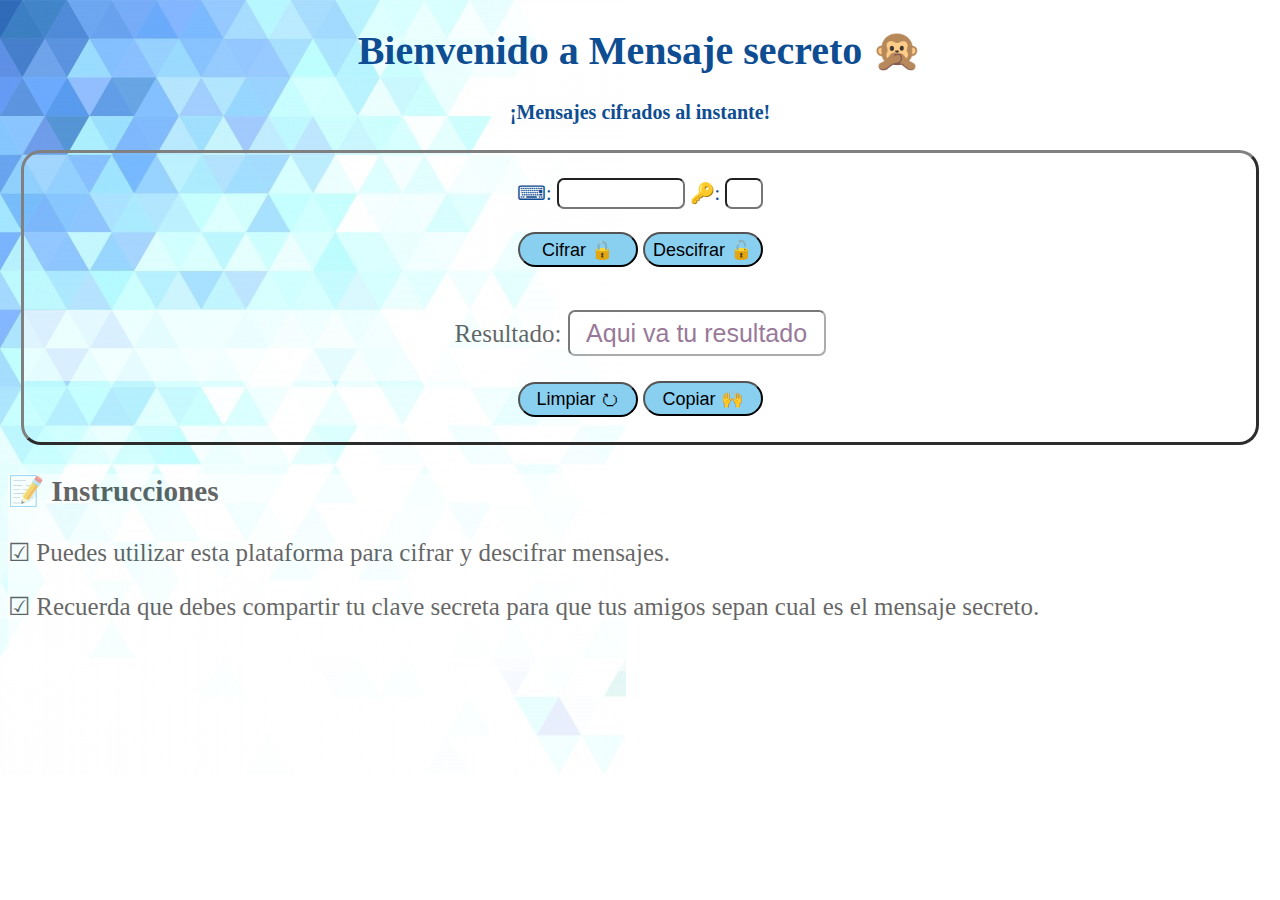
<file: src/index.html>
<!DOCTYPE html>
<html lang="es">
  <head>
    <meta charset="utf-8">
    <meta name = "viewport" content = "width = device-width, user-scalable = no, initial-scale = 1.0">
    <title>Mensaje secreto</title>
    <link rel="stylesheet" href="style.css" />
  </head>
  <body>
    <h1>Bienvenido a Mensaje secreto 🙊</h1>
    <h4>¡Mensajes cifrados al instante!</h4>
    <div class="finalResult">
      ⌨:
      <input type="text" id="textValue">
      🔑:
      <input type="text" id="offsetValue"><br><br>
      <button type="button" class="button" id="buttonCipher">Cifrar 🔒</button>
      <button type="button" class="button" id="buttonDecipher">Descifrar 🔓</button><br><br>
      <div class="contentResult content">
        Resultado:
        <!--<span id="result">Aqui va tu resultado</span>-->
        <input type="text" value="Aqui va tu resultado" id="result">
      </div>
      <button type="button" class="button" id="buttonReset">Limpiar ⭮</button>
      <button type="button" class="button" id="buttonCopy">Copiar 🙌</button>
    </div>
    <div class="content">
      <h3>📝 Instrucciones</h3>
      <p>☑ Puedes utilizar esta plataforma para cifrar y descifrar mensajes.</p>
      <p>☑ Recuerda que debes compartir tu clave secreta para que tus amigos sepan cual es el mensaje secreto.</p>
    </div>
    <script src="cipher.js"></script>
    <script src="index.js"></script>
  </body>
</html>
</file>
<file: src/style.css>
.button {
  border-radius: 20px;
  background-color: #89CFF0;
  width: 120px;
  height: 35px;
  font-size: 18px;
}

input {
  border-radius: 7px;
  width: 120px;
  height: 25px;
  color: #562157;
  font-size: 20px;
  text-align: center;
}

#offsetValue {
  width: 30px;
}

body {
  font-family: 'Courgette', cursive;
  color : #0E4D92;
  text-align: center;
  font-size: 20px;
  background-image: url(imagen.jpg);
  background-repeat: no-repeat;
}
.content {
  background-color: white;
  opacity: 0.6;
  margin-top: 20px;
  padding-bottom: 25px;
  height: 40%;
  color: black;
  font-size: 25px;
  text-align: left;
}
.contentResult {
  text-align: center;
}

.content input {
  width: 250px;
  height: 40px;
  font-size: 25px;
}
.finalResult {
  padding-top: 2%;
  padding-bottom: 2%;
  margin-left: 1%;
  margin-right: 1%;
  border-radius: 20px;
  border: gray 3px outset;
}
</file>
